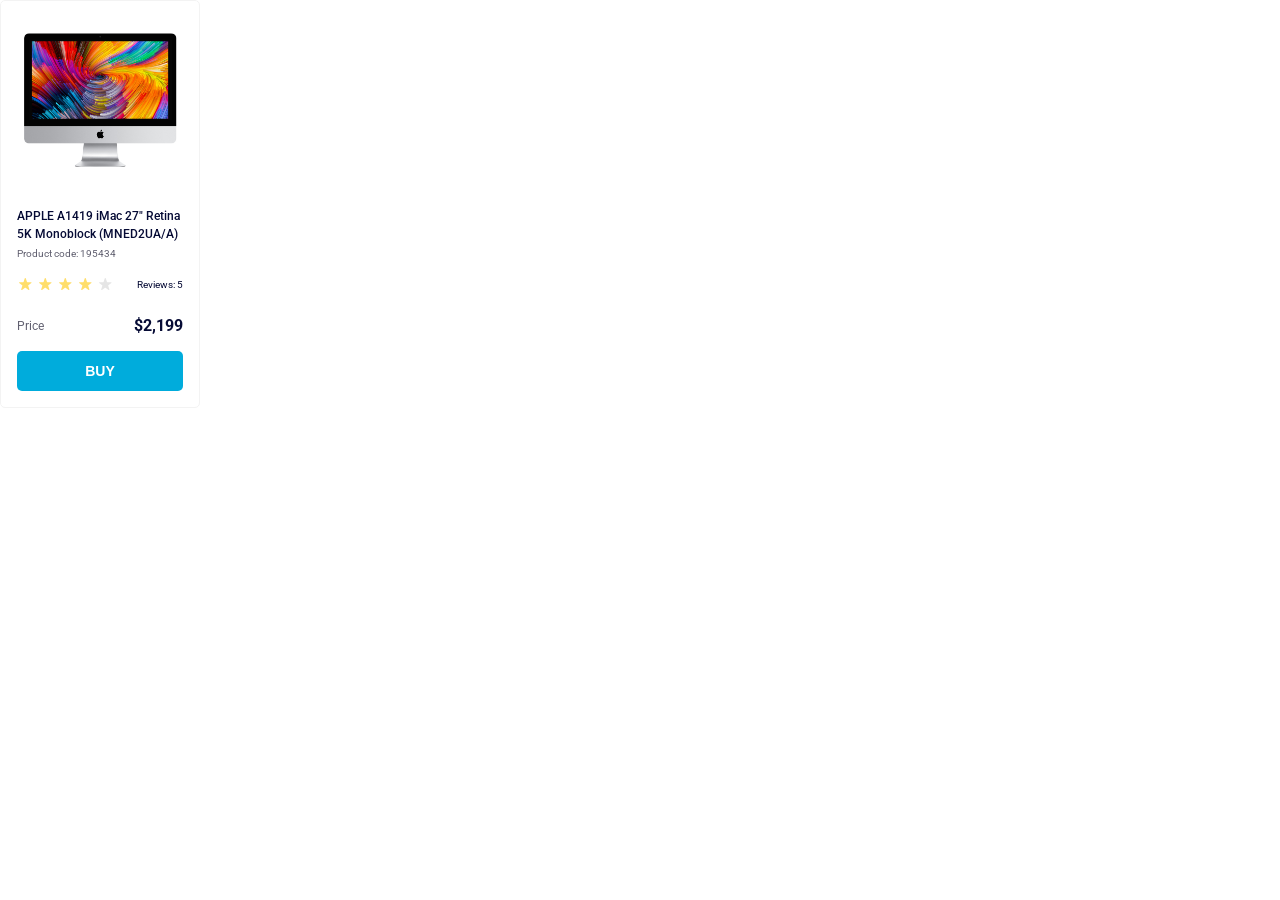
<file: index.html>
<!DOCTYPE html><html lang=en><meta charset=UTF-8><meta name=viewport content="width=device-width, initial-scale=1.0"><title>Product cards</title><link rel=stylesheet href=layout_product-cards.2773e25e.css><link rel=preconnect href=https://fonts.googleapis.com><link rel=preconnect href=https://fonts.gstatic.com><link href="https://fonts.googleapis.com/css2?family=Roboto:wght@400;500;700&amp;display=swap" rel=stylesheet><body>
    <div class=card data-qa=card>
      <div class=card__image></div>

      <div class=card__title>
        APPLE A1419 iMac 27" Retina 5K Monoblock (MNED2UA/A)
      </div>

      <div class=card__code>Product code: 195434</div>

      <div class=card__rating>
        <div class=stars>
          <span class=stars__item></span>
          <span class=stars__item></span>
          <span class=stars__item></span>
          <span class=stars__item></span>
          <span class=stars__item></span>
        </div>

        <div>
          <p class=card__reviews>Reviews: 5</p>
        </div>
      </div>

      <div class=card__price>
        <span class=card__price-label>Price</span>
        <span class=card__price-value>$2,199</span>
      </div>
      <button class=card__button data-qa=hover>
        buy
      </button>
    </div>
</file>
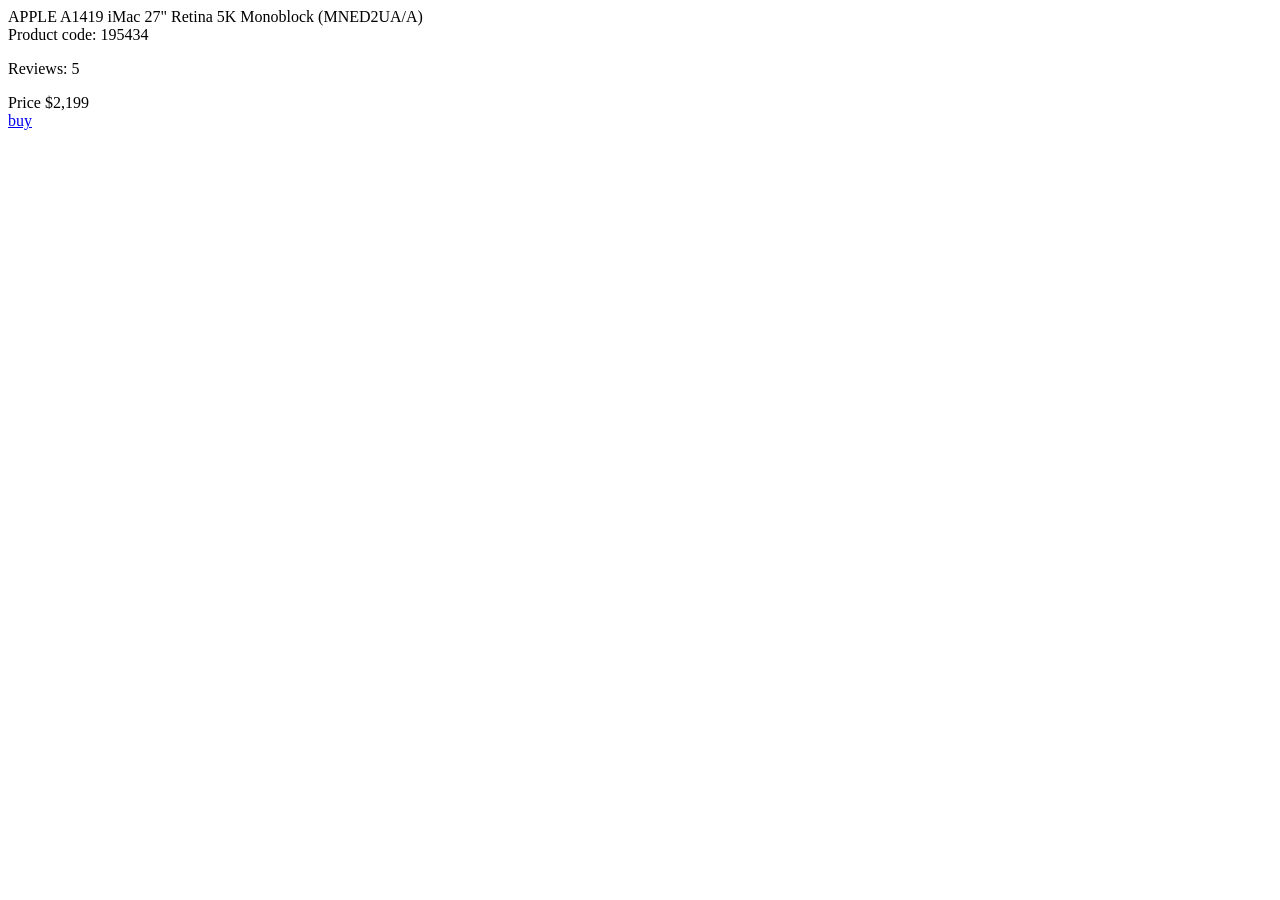
<file: src/index.html>
<!doctype html>
<html lang="en">
  <head>
    <meta charset="UTF-8" />
    <meta
      name="viewport"
      content="width=device-width, initial-scale=1.0"
    />
    <title>Product cards</title>
    <link
      rel="stylesheet"
      href="./styles/index.scss"
    />
    <link
      rel="preconnect"
      href="https://fonts.googleapis.com"
    />
    <link
      rel="preconnect"
      href="https://fonts.gstatic.com"
    />
    <link
      href="https://fonts.googleapis.com/css2?family=Roboto:wght@400;500;700&display=swap"
      rel="stylesheet"
    />
  </head>
  <body>
    <div
      class="card"
      data-qa="card"
    >
      <div class="card__image"></div>

      <div class="card__title">
        APPLE A1419 iMac 27" Retina 5K Monoblock (MNED2UA/A)
      </div>

      <div class="card__code">Product code: 195434</div>

      <div class="card__rating">
        <div class="stars stars--4">
          <span class="stars__item"></span>
          <span class="stars__item"></span>
          <span class="stars__item"></span>
          <span class="stars__item"></span>
          <span class="stars__item"></span>
        </div>

        <div>
          <p class="card__reviews">Reviews: 5</p>
        </div>
      </div>

      <div class="card__price">
        <span class="card__price-label">Price</span>
        <span class="card__price-value">$2,199</span>
      </div>
      <a
        href="#"
        class="card__button"
        data-qa="hover"
      >
        buy
      </a>
    </div>
  </body>
</html>
</file>
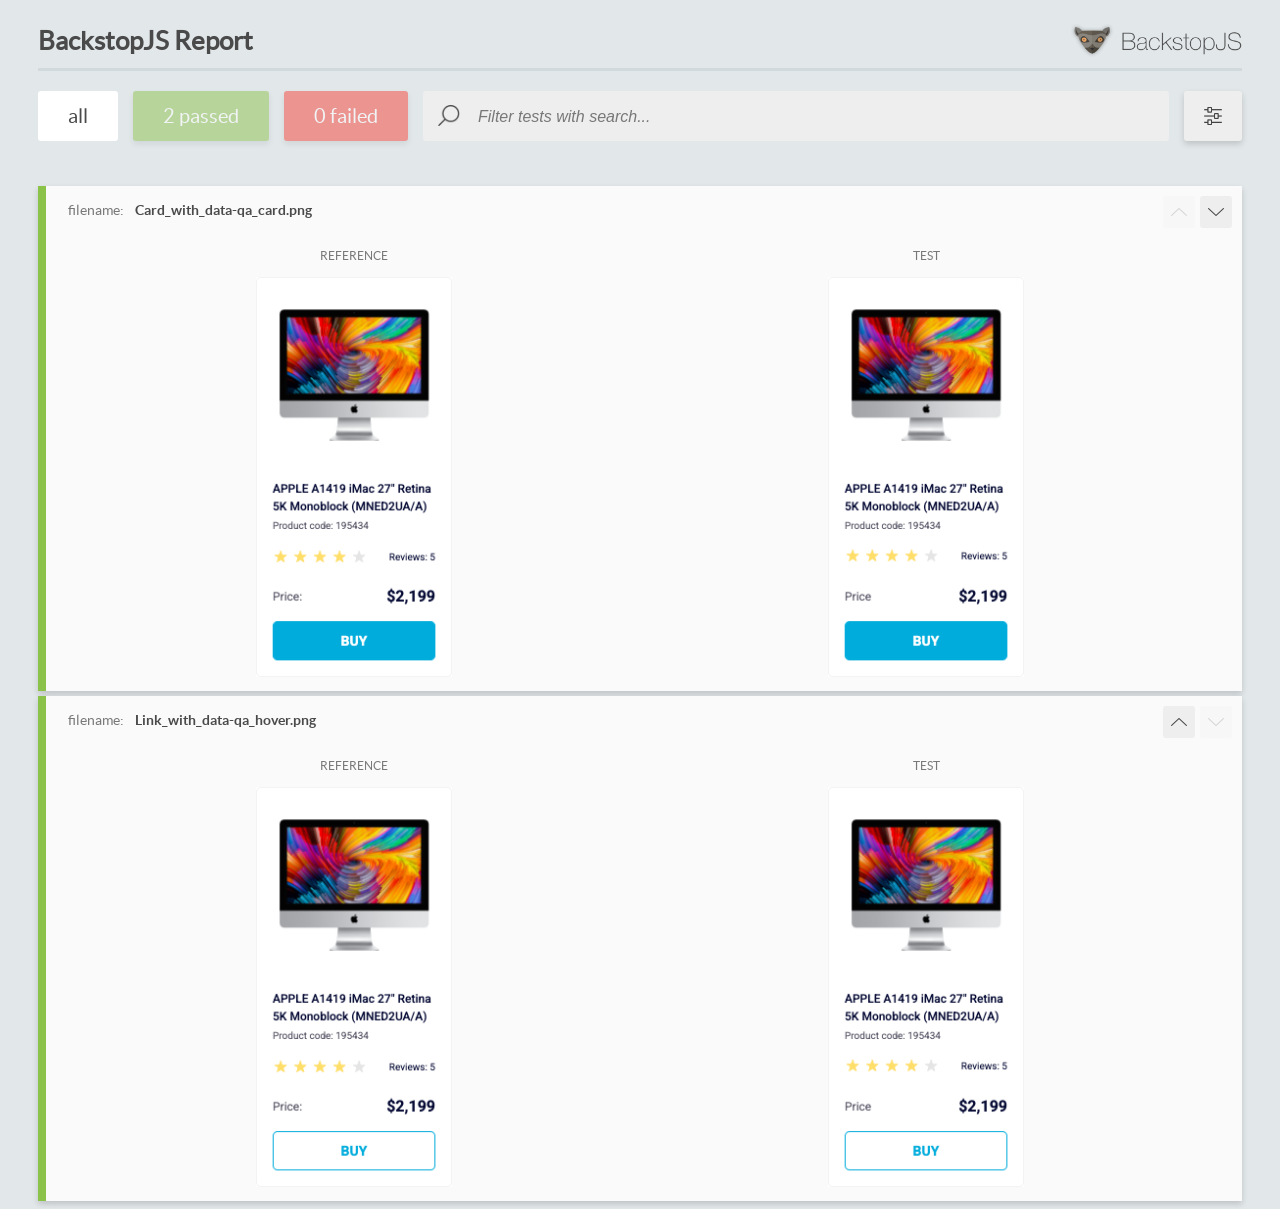
<file: report/html_report/index.html>
<!DOCTYPE html>
<html>
  <head>
    <meta charset="utf-8">
    <!-- Disable Cache -->
    <meta http-equiv="Cache-Control" content="no-cache, no-store, must-revalidate">
    <meta http-equiv="Pragma" content="no-cache">
    <meta http-equiv="Expires" content="0">

    <title>BackstopJS Report</title>

    <style>
      @font-face {
          font-family: 'latoregular';
          src: url('./assets/fonts/lato-regular-webfont.woff2') format('woff2'),
              url('./assets/fonts/lato-regular-webfont.woff') format('woff');
          font-weight: 400;
          font-style: normal;
      }
      @font-face {
          font-family: 'latobold';
          src: url('./assets/fonts/lato-bold-webfont.woff2') format('woff2'),
              url('./assets/fonts/lato-bold-webfont.woff') format('woff');
          font-weight: 700;
          font-style: normal;
      }

      .ReactModal__Body--open {
          overflow: hidden;
      }
      .ReactModal__Body--open .header {
        display: none;
      }

    </style>
  </head>
  <body style="background-color: #E2E7EA">
    <div id="root">

    </div>
    <script>
      function report (report) { // eslint-disable-line no-unused-vars
        window.tests = report;
      }
    </script>
    <script src="config.js"></script>
    <script src="index_bundle.js"></script>
  </body>
</html>
</file>
